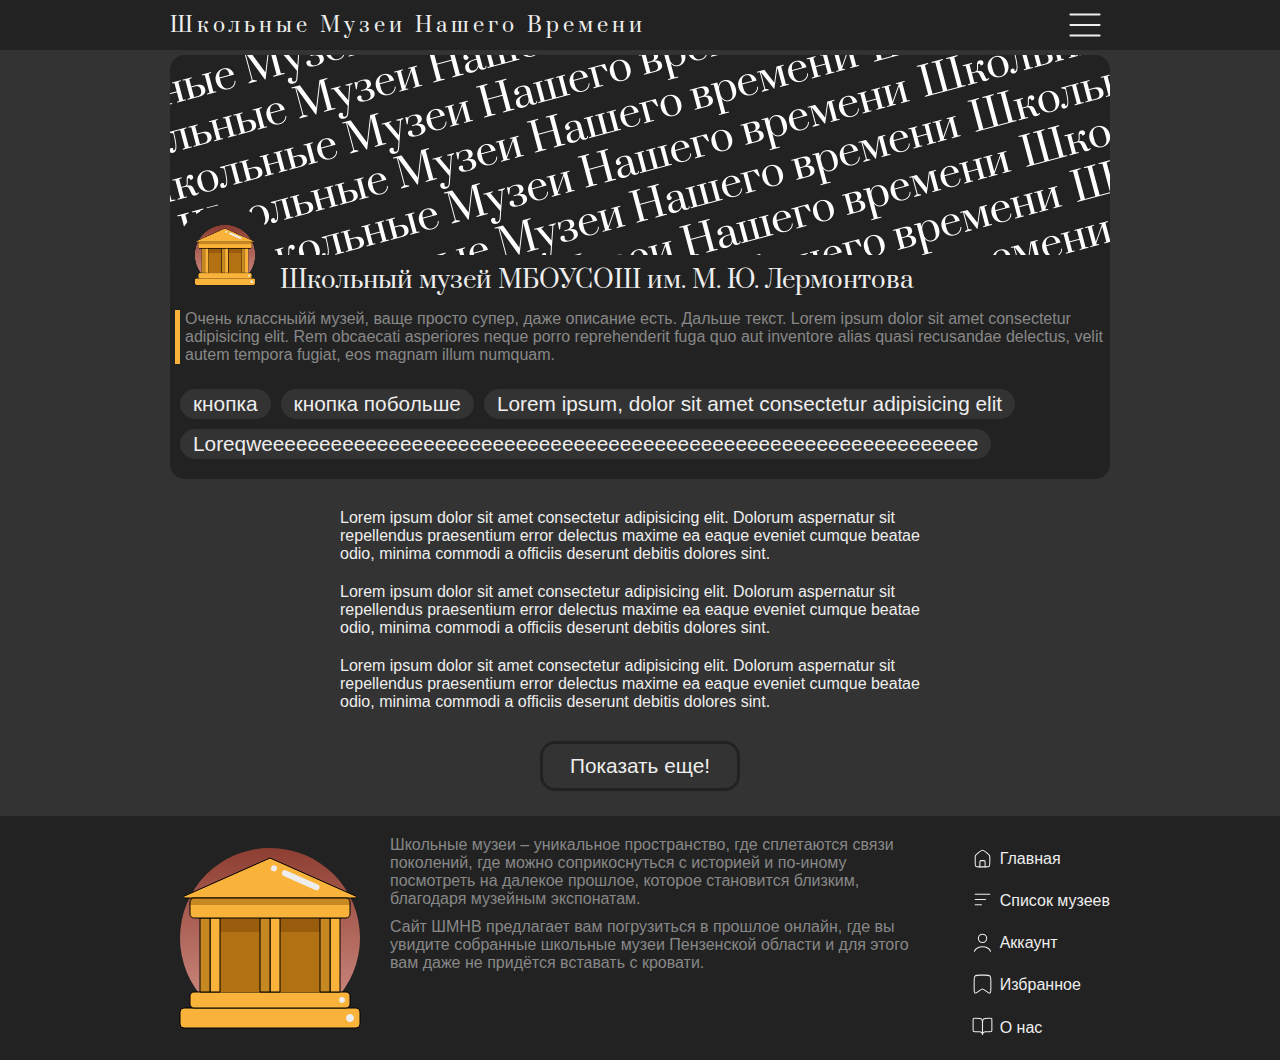
<file: account/index.html>
<!DOCTYPE html>
<html lang="ru">
<head>
    <meta charset="UTF-8">
    <meta http-equiv="X-UA-Compatible" content="IE=edge">
    <meta name="viewport" content="width=device-width, initial-scale=1.0">
    <meta name="format-detection" content="telephome=no">
    <meta name="description" content="Социальная сеть для школьных музеев">
    <meta name="keywords" content="Школьные Музеи Нашего Времени, ШМНВ">
    <title>ШМНВ | Аккаунт </title>
    <link rel="shortcut icon" href="/media/images/shortcut.png" type="image/png">
    <link rel="stylesheet" href="/media/style/root.css">
    <link rel="stylesheet" href="/media/style/root-preloader.css">
    <link rel="stylesheet" href="/media/style/root-fonts.css">
    <link rel="stylesheet" href="/media/style/root-style.css">
    <link rel="stylesheet" href="media/style/style.css">
    <link rel="stylesheet" href="/media/style/root-media.css">
    <link rel="stylesheet" href="media/style/media.css">
</head>
<body>
    <!-- Preloader -->
    <div id="wrapper-page-preloader" class="page-preloader__open">
        <div id="page-preloader">
            <span class="page-preloader__logo" id="page-preloader__logo__large">Школьные Музеи Нашего Времени</span>
            <span class="page-preloader__logo" id="page-preloader__logo__small">ШМНВ</span>
            <div id="page-preloader__loader"></div>
        </div>
    </div>

    <!-- Header -->
    <div id="wrapper-header">
        <header>
            <a href="/" id="header__logo" alt="Главная" title="Главная">
                <div class="header__logo header__logo__large">
                    Школьные Музеи Нашего Времени
                </div>
                <div class="header__logo header__logo__small">
                    ШМНВ
                </div>
            </a>

            <div id="header__wrapper-buttons">
                <button id="header__buttons__menu" class="header__button" alt="Открыть меню" title="Открыть меню">
                    <svg width="50" height="50" viewBox="0 0 24 24" fill="none" xmlns="http://www.w3.org/2000/svg">
                        <path d="M5 7H19" stroke-linecap="round"/>
                        <path d="M5 12H19" stroke-linecap="round"/>
                        <path d="M5 17H19" stroke-linecap="round"/>
                    </svg>
                </button>
            </div>
        </header>
    </div>

    <!-- Menu -->
    <div id="wrapper-menu" class="menu-close">
        <div id="menu__wrapper-header">
            <div id="menu__header">
                <a href="/" id="menu__header__logo" alt="Главная" title="Главная">
                    <div class="header__logo header__logo__large">
                        Школьные Музеи Нашего Времени
                    </div>
                    <div class="header__logo header__logo__small">
                        ШМНВ
                    </div>
                </a>

                <div id="menu__header__buttons">
                    <button id="menu__header__buttons__menu" alt="Закрыть меню" title="Закрыть меню">
                        <svg width="50" height="50" viewBox="0 0 24 24" fill="none" xmlns="http://www.w3.org/2000/svg">
                            <path d="M18 6L6 18" stroke-linecap="round" stroke-linejoin="round"/>
                            <path d="M6 6L18 18" stroke-linecap="round" stroke-linejoin="round"/>
                        </svg>                            
                    </button>
                </div>
            </div>
        </div>

        <div id="menu__wrapper-content">
            <ul id="menu__content">
                <li>
                    <a href="/" alt="Главная" id="menu__content__home" class="menu__content__buttons">
                        <svg height="100%" viewBox="0 0 24 24" fill="none" xmlns="http://www.w3.org/2000/svg">
                            <path d="M5 12.7596C5 11.4019 5 10.723 5.27446 10.1262C5.54892 9.52949 6.06437 9.08769 7.09525 8.20407L8.09525 7.34693C9.95857 5.7498 10.8902 4.95123 12 4.95123C13.1098 4.95123 14.0414 5.7498 15.9047 7.34693L16.9047 8.20407C17.9356 9.08769 18.4511 9.52949 18.7255 10.1262C19 10.723 19 11.4019 19 12.7596V17C19 18.8856 19 19.8284 18.4142 20.4142C17.8284 21 16.8856 21 15 21H9C7.11438 21 6.17157 21 5.58579 20.4142C5 19.8284 5 18.8856 5 17V12.7596Z" />
                            <path d="M14.5 21V16C14.5 15.4477 14.0523 15 13.5 15H10.5C9.94772 15 9.5 15.4477 9.5 16V21" stroke-linecap="round" stroke-linejoin="round"/>
                        </svg>
                            
                        Главная
                    </a>
                </li>
                <li>
                    <a href="/list/" alt="Список музеев" id="menu__content__feed" class="menu__content__buttons">
                        <svg height="100%" viewBox="0 0 24 24" fill="none" xmlns="http://www.w3.org/2000/svg">
                            <path d="M5 7H19" stroke-linecap="round"/>
                            <path d="M5 12H15" stroke-linecap="round"/>
                            <path d="M5 17H11" stroke-linecap="round"/>
                        </svg>
                            
                        Список музеев
                    </a>
                </li>
                <li>
                    <a href="/account/" alt="Аккаунт" id="menu__content__account" class="menu__content__buttons">
                        <svg height="100%" viewBox="0 0 24 24" fill="none" xmlns="http://www.w3.org/2000/svg">
                            <path d="M19.7274 20.4471C19.2716 19.1713 18.2672 18.0439 16.8701 17.2399C15.4729 16.4358 13.7611 16 12 16C10.2389 16 8.52706 16.4358 7.12991 17.2399C5.73276 18.0439 4.72839 19.1713 4.27259 20.4471" stroke-linecap="round"/>
                            <circle cx="12" cy="8" r="4" stroke-linecap="round"/>
                        </svg>

                        Аккаунт
                    </a>
                </li>
                <li>
                    <a href="/favorites/" alt="Избранное" id="menu__content__favorites" class="menu__content__buttons">
                        <svg height="100%" viewBox="0 0 24 24" fill="none" xmlns="http://www.w3.org/2000/svg">
                            <path d="M4 9C4 6.17157 4 4.75736 4.87868 3.87868C5.75736 3 7.17157 3 10 3H14C16.8284 3 18.2426 3 19.1213 3.87868C20 4.75736 20 6.17157 20 9V15.8276C20 18.5109 20 19.8525 19.1557 20.2629C18.3114 20.6733 17.2565 19.8444 15.1465 18.1866L14.4713 17.656C13.2849 16.7239 12.6917 16.2578 12 16.2578C11.3083 16.2578 10.7151 16.7239 9.52871 17.656L8.85346 18.1866C6.74355 19.8444 5.68859 20.6733 4.84429 20.2629C4 19.8525 4 18.5109 4 15.8276V9Z" />
                        </svg>
                    
                        Избранное
                    </a>
                </li>
                <li>
                    <a href="/info/" alt="О нас" id="menu__content__about-us" class="menu__content__buttons">
                        <svg height="100%" viewBox="0 0 24 24" fill="none" xmlns="http://www.w3.org/2000/svg">
                            <path d="M5 17H9C10.6569 17 12 18.3431 12 20V10C12 7.17157 12 5.75736 11.1213 4.87868C10.2426 4 8.82843 4 6 4H5C4.05719 4 3.58579 4 3.29289 4.29289C3 4.58579 3 5.05719 3 6V15C3 15.9428 3 16.4142 3.29289 16.7071C3.58579 17 4.05719 17 5 17Z"/>
                            <path d="M19 17H15C13.3431 17 12 18.3431 12 20V10C12 7.17157 12 5.75736 12.8787 4.87868C13.7574 4 15.1716 4 18 4H19C19.9428 4 20.4142 4 20.7071 4.29289C21 4.58579 21 5.05719 21 6V15C21 15.9428 21 16.4142 20.7071 16.7071C20.4142 17 19.9428 17 19 17Z"/>
                        </svg>                            
                    
                        О нас
                    </a>
                </li>
            </ul>
        </div>
    </div>

    <!-- Content -->
    <div id="wrapper-content">
        <main>
            <section id="main__account-info">
                <img src="/DATA/museum/0/images/default-museum-preveiw.jpg" alt="Превью изображение" id="main__account-info__preveiw" width="100%">
                <aside id="main__account-info__info">
                    <div id="main__account-info__info__user-image">
                        <img src="/DATA/museum/0/images/default-museum-avatar.png" alt="Пользовательское изображение" id="main__account-info__info__user-image__image" width="100%" title="Школьный музей МБОУСОШ им. М. Ю. Лермонтова">
                    </div>
                    <div id="main__account-info__info__user-name" title="Школьный музей МБОУСОШ им. М. Ю. Лермонтова">
                        <h2 id="main__account-info__info__user-name__name">
                        Школьный музей МБОУСОШ им. М. Ю. Лермонтова
                        </h2>
                    </div>
                    <div id="main__account-info__info__user-description">
                        <p id="main__account-info__info__user-description__description">
                            Очень классныйй музей, ваще просто супер, даже описание есть. Дальше текст. Lorem ipsum dolor sit amet consectetur adipisicing elit. Rem obcaecati asperiores neque porro reprehenderit fuga quo aut inventore alias quasi recusandae delectus, velit autem tempora fugiat, eos magnam illum numquam.     
                        </p>
                    </div>
                    <div id="main__account-info__info__buttons">
                        <button class="main__account-info__info__buttons" id="main__acccount-info__info__button1">
                            кнопка
                        </button>
                        <button class="main__account-info__info__buttons" id="main__acccount-info__info__button2">
                            кнопка побольше
                        </button>
                        <button class="main__account-info__info__buttons" id="main__acccount-info__info__button3">
                            Lorem ipsum, dolor sit amet consectetur adipisicing elit
                        </button>
                        <button class="main__account-info__info__buttons" id="main__acccount-info__info__button4">
                            Loreqweeeeeeeeeeeeeeeeeeeeeeeeeeeeeeeeeeeeeeeeeeeeeeeeeeeeeeeeeeeeee
                        </button>
                    </div>
                </aside>
            </section>
            <section id="main__account-content">
                <div id="main__account-content__posts">
                    <aside class="main__account-content__post" id="main__account-content__post__0">Lorem ipsum dolor sit amet consectetur adipisicing elit. Dolorum aspernatur sit repellendus praesentium error delectus maxime ea eaque eveniet cumque beatae odio, minima commodi a officiis deserunt debitis dolores sint.</aside>
                    <aside class="main__account-content__post" id="main__account-content__post__1">Lorem ipsum dolor sit amet consectetur adipisicing elit. Dolorum aspernatur sit repellendus praesentium error delectus maxime ea eaque eveniet cumque beatae odio, minima commodi a officiis deserunt debitis dolores sint.</aside>
                    <aside class="main__account-content__post" id="main__account-content__post__2">Lorem ipsum dolor sit amet consectetur adipisicing elit. Dolorum aspernatur sit repellendus praesentium error delectus maxime ea eaque eveniet cumque beatae odio, minima commodi a officiis deserunt debitis dolores sint.</aside>    
                </div>
                <button id="main__account-content__show-more-button">Показать еще!</button>
            </section>            
        </main>
    </div>    

    <!-- Footer -->
    <div id="wrapper-footer">
        <footer>
            <a href="/" alt="Главная" title="Главная" class="footer__item" id="footer__logo">
                <svg width="100%" height="100%" viewBox="0 0 1000 1000" fill="none" xmlns="http://www.w3.org/2000/svg">
                    <circle cx="500" cy="500" r="450" fill="url(#paint0_linear_13_100)"/>
                    <rect x="50" y="850" width="900" height="100" rx="20" fill="#F9B33B" stroke="black" stroke-width="5"/>
                    <path d="M900 830V790C900 778.954 891.046 770 880 770H120C108.954 770 100 778.954 100 790V830C100 841.046 108.954 850 120 850H880C891.046 850 900 841.046 900 830Z" fill="#F9B33B" stroke="black" stroke-width="5"/>
                    <path d="M750 400H550V770H750V400Z" fill="url(#paint1_linear_13_100)"/>
                    <path d="M450 400H250V770H450V400Z" fill="url(#paint2_linear_13_100)"/>
                    <path d="M900 920C911.046 920 920 911.046 920 900C920 888.954 911.046 880 900 880C888.954 880 880 888.954 880 900C880 911.046 888.954 920 900 920Z" fill="#EDEDED"/>
                    <path d="M860 825C868.284 825 875 818.284 875 810C875 801.716 868.284 795 860 795C851.716 795 845 801.716 845 810C845 818.284 851.716 825 860 825Z" fill="#EDEDED"/>
                    <path d="M850 400H800V770H850V400Z" fill="#F9B33B" stroke="black" stroke-width="5" stroke-miterlimit="10"/>
                    <path d="M550 400H500V770H550V400Z" fill="#F9B33B" stroke="black" stroke-width="5" stroke-miterlimit="10"/>
                    <path d="M250 400H200V770H250V400Z" fill="#F9B33B" stroke="black" stroke-width="5" stroke-miterlimit="10"/>
                    <path d="M200 400H150V770H200V400Z" fill="#C68820" stroke="black" stroke-width="5" stroke-miterlimit="10"/>
                    <path d="M500 400H450V770H500V400Z" fill="#C68820" stroke="black" stroke-width="5" stroke-miterlimit="10"/>
                    <path d="M800 400H750V770H800V400Z" fill="#C68820" stroke="black" stroke-width="5" stroke-miterlimit="10"/>
                    <path d="M926.439 300H73.5611C68.1607 300 66.5954 292.624 71.5304 290.431L500 100L928.47 290.431C933.405 292.624 931.839 300 926.439 300Z" fill="#F9B33B" stroke="black" stroke-width="5" stroke-miterlimit="10"/>
                    <rect x="567.011" y="156.33" width="202.642" height="30" rx="15" transform="rotate(23.9227 567.011 156.33)" fill="#EEEEEE"/>
                    <rect x="512.165" y="132" width="30" height="30" rx="15" transform="rotate(23.9227 512.165 132)" fill="#EEEEEE"/>
                    <path d="M100 320V380C100 391.046 108.954 400 120 400H880C891.046 400 900 391.046 900 380V320C900 308.954 891.046 300 880 300H120C108.954 300 100 308.954 100 320Z" fill="url(#paint3_linear_13_100)" stroke="black" stroke-width="5"/>
                    <defs>
                    <linearGradient id="paint0_linear_13_100" x1="500" y1="50" x2="500" y2="950" gradientUnits="userSpaceOnUse">
                    <stop stop-color="#8E3E32"/>
                    <stop offset="1" stop-color="#D59389"/>
                    </linearGradient>
                    <linearGradient id="paint1_linear_13_100" x1="650" y1="400" x2="650" y2="770" gradientUnits="userSpaceOnUse">
                    <stop stop-color="#9A5C0D"/>
                    <stop offset="0.185417" stop-color="#9A5C0D"/>
                    <stop offset="0.185517" stop-color="#B27213"/>
                    <stop offset="1" stop-color="#B27213"/>
                    </linearGradient>
                    <linearGradient id="paint2_linear_13_100" x1="350" y1="400" x2="350" y2="770" gradientUnits="userSpaceOnUse">
                    <stop stop-color="#9A5C0D"/>
                    <stop offset="0.185417" stop-color="#9A5C0D"/>
                    <stop offset="0.185517" stop-color="#B27213"/>
                    <stop offset="1" stop-color="#B27213"/>
                    </linearGradient>
                    <linearGradient id="paint3_linear_13_100" x1="500" y1="300" x2="500" y2="400" gradientUnits="userSpaceOnUse">
                    <stop stop-color="#C68820"/>
                    <stop offset="0.357292" stop-color="#C68820"/>
                    <stop offset="0.357392" stop-color="#F9B33B"/>
                    <stop offset="1" stop-color="#F9B33B"/>
                    </linearGradient>
                    </defs>
                </svg>
                    
            </a>
            <div class="footer__item" id="footer__info">
                <div class="footer__info__item" id="footer__info__about-museum">
                    Школьные музеи – уникальное пространство, где сплетаются связи поколений, где можно соприкоснуться с историей и по-иному посмотреть на далекое прошлое, которое становится близким, благодаря музейным экспонатам.
                </div>
                <div class="footer__info__item" id="footer__info__about-us">
                    Сайт ШМНВ предлагает вам погрузиться в прошлое онлайн, где вы увидите собранные школьные музеи Пензенской области и для этого вам даже не придётся вставать с кровати.
                </div>    
            </div>
            <ul class="footer__item" id="footer__buttons">
                <li>
                    <a href="/"  alt="Главная" id="footer__button__home" class="footer__buttons">
                        <svg width="25" viewBox="0 0 24 24" fill="none" xmlns="http://www.w3.org/2000/svg">
                            <path d="M5 12.7596C5 11.4019 5 10.723 5.27446 10.1262C5.54892 9.52949 6.06437 9.08769 7.09525 8.20407L8.09525 7.34693C9.95857 5.7498 10.8902 4.95123 12 4.95123C13.1098 4.95123 14.0414 5.7498 15.9047 7.34693L16.9047 8.20407C17.9356 9.08769 18.4511 9.52949 18.7255 10.1262C19 10.723 19 11.4019 19 12.7596V17C19 18.8856 19 19.8284 18.4142 20.4142C17.8284 21 16.8856 21 15 21H9C7.11438 21 6.17157 21 5.58579 20.4142C5 19.8284 5 18.8856 5 17V12.7596Z" />
                            <path d="M14.5 21V16C14.5 15.4477 14.0523 15 13.5 15H10.5C9.94772 15 9.5 15.4477 9.5 16V21" stroke-linecap="round" stroke-linejoin="round"/>
                        </svg>
                            
                        Главная
                    </a>
                </li>
                <li>
                    <a href="/list/" alt="Список музеев" id="footer__button__feed" class="footer__buttons">
                        <svg width="25" viewBox="0 0 24 24" fill="none" xmlns="http://www.w3.org/2000/svg">
                            <path d="M5 7H19" stroke-linecap="round"/>
                            <path d="M5 12H15" stroke-linecap="round"/>
                            <path d="M5 17H11" stroke-linecap="round"/>
                        </svg>
                            
                        Список музеев
                    </a>
                </li>
                <li>
                    <a href="/account/" alt="Аккаунт" id="footer__button__account" class="footer__buttons">
                        <svg width="25" viewBox="0 0 24 24" fill="none" xmlns="http://www.w3.org/2000/svg">
                            <path d="M19.7274 20.4471C19.2716 19.1713 18.2672 18.0439 16.8701 17.2399C15.4729 16.4358 13.7611 16 12 16C10.2389 16 8.52706 16.4358 7.12991 17.2399C5.73276 18.0439 4.72839 19.1713 4.27259 20.4471" stroke-linecap="round"/>
                            <circle cx="12" cy="8" r="4" stroke-linecap="round"/>
                        </svg>

                        Аккаунт
                    </a>
                </li>
                <li>
                    <a href="/favorites/" alt="Избранное" id="footer__button__favorites" class="footer__buttons">
                        <svg width="25" viewBox="0 0 24 24" fill="none" xmlns="http://www.w3.org/2000/svg">
                            <path d="M4 9C4 6.17157 4 4.75736 4.87868 3.87868C5.75736 3 7.17157 3 10 3H14C16.8284 3 18.2426 3 19.1213 3.87868C20 4.75736 20 6.17157 20 9V15.8276C20 18.5109 20 19.8525 19.1557 20.2629C18.3114 20.6733 17.2565 19.8444 15.1465 18.1866L14.4713 17.656C13.2849 16.7239 12.6917 16.2578 12 16.2578C11.3083 16.2578 10.7151 16.7239 9.52871 17.656L8.85346 18.1866C6.74355 19.8444 5.68859 20.6733 4.84429 20.2629C4 19.8525 4 18.5109 4 15.8276V9Z" />
                        </svg>
                    
                        Избранное
                    </a>
                </li>
                <li>
                    <a href="/info/"  alt="О нас" id="footer__button__about-us" class="footer__buttons">
                        <svg width="25" viewBox="0 0 24 24" fill="none" xmlns="http://www.w3.org/2000/svg">
                            <path d="M5 17H9C10.6569 17 12 18.3431 12 20V10C12 7.17157 12 5.75736 11.1213 4.87868C10.2426 4 8.82843 4 6 4H5C4.05719 4 3.58579 4 3.29289 4.29289C3 4.58579 3 5.05719 3 6V15C3 15.9428 3 16.4142 3.29289 16.7071C3.58579 17 4.05719 17 5 17Z"/>
                            <path d="M19 17H15C13.3431 17 12 18.3431 12 20V10C12 7.17157 12 5.75736 12.8787 4.87868C13.7574 4 15.1716 4 18 4H19C19.9428 4 20.4142 4 20.7071 4.29289C21 4.58579 21 5.05719 21 6V15C21 15.9428 21 16.4142 20.7071 16.7071C20.4142 17 19.9428 17 19 17Z"/>
                        </svg>                            
                    
                        О нас
                    </a>
                </li>
            </ul>
        </footer>
    </div>
    
    <!-- Scripts -->
    <script src="/media/scripts/root-preloader.js"></script>
    <script src="/media/scripts/root-menu.js"></script>
</body>
</html>
</file>
<file: media/style/root.css>
:root {
    --secondary-color: #F9B33B;
    --main-bg-color: #333;
    --main-bg-color-dark: #222;
    --main-text-color: #eee;
    --secondary-text-color: #888;
}
</file>
<file: media/style/root-preloader.css>
#wrapper-page-preloader {
    position: fixed;
    width: 100%;
    height: 100vh;
    background: var(--main-bg-color-dark);
    z-index: 999;
    display: flex;
    justify-content: center;
    align-items: center;
    transition: .3s left;
}

#page-preloader {
    width: 100%;
    max-width: 950px;
    height: 100vh;
    display: flex;
    justify-content: center;
    align-items: center;
    flex-direction: column;
}

.page-preloader__logo {
    font-family: Prata;
}

#page-preloader__logo__small {
    display: none;
}

#page-preloader__logo__large {
    font-size: 38px;
    display: block;
}


#page-preloader__loader {
    width: 50px;
    height: 50px;
    margin-top: 50px;
    display: block;
    border: 10px solid #0000;
    border-top: 10px solid #444;
    border-radius: 50%;   
    animation: page-preloader__loader 1s linear infinite;
}

@keyframes page-preloader__loader {
    from {
        transform: rotate(0deg);
    }

    to {
        transform: rotate(360deg);
    }
}

@media screen and (max-width: 950px) {
    #page-preloader__logo__small {
        display: block;
        font-size: 8vw;
        letter-spacing: 1.6vw;
    }

    #page-preloader__logo__large {
        display: none;
    }
}

.page-preloader__open {
    left: 0;
}

.page-preloader__close {
    left: 100%;
}
</file>
<file: media/style/root-fonts.css>
@font-face {
    font-family: 'Prata';
    src: url('/media/fonts/Prata.ttf') format('truetype');
    font-style: normal;
    font-weight: normal;
}
</file>
<file: media/style/root-style.css>
*, *::after, *::before {
    padding: 0;
    margin: 0;
    box-sizing: border-box;
    outline: none;
    color: var(--main-text-color);
    border: none;
    font-family: Arial, "Helvetica Neue", Helvetica, sans-serif;
}

html, body {
    width: 100%;
    height: 100%;
    background: var(--main-bg-color);
    display: flex;
    align-items: center;
    justify-content: space-between;
    flex-direction: column;
}

/* Header */
#wrapper-header {
    height: 50px;
    width: 100%;
    background: var(--main-bg-color-dark);
    position: fixed;
    display: flex;
    justify-content: center;
    align-items: center;
    z-index: 400;
}

header {
    width: 100%;
    max-width: 950px;
    height: 50px;
    display: flex;
    justify-content: space-between;
    padding: 0 5px;
    align-items: center;
}

.header__logo {
    font-size: 20px;
    font-family: "Prata";
    letter-spacing: 4px;
    height: 50px;
    display: flex;
    justify-content: center;
    align-items: center;
    transition: text-decoration-color .3s;
    text-decoration-line: underline;
    text-decoration-color: #0000;
}

#header__logo:hover > .header__logo, #header__logo:focus .header__logo {
    text-decoration-color:var(--main-text-color); 
}

#header__logo {
    text-decoration: none; 
    display: flex;
    justify-content: center;
    align-items: center;
    flex-direction: column;  
}

.header__logo__small {
    display: none;
}

.header__logo__large {
    display: flex;
}

#header__wrapper-buttons {
    height: 50px;
}

.header__button {
    background: #0000;
    height: 50px;
    width: 50px;
    transition: background .3s;
}

.header__button:hover, .header__button:focus {
    background: #111;
}


#header__buttons__menu svg path {
    stroke: var(--main-text-color);
}

/* Menu */
#wrapper-menu {
    position: fixed;    
    width: 100%;
    background: linear-gradient( 125deg, var(--main-bg-color-dark), var(--main-bg-color));
    z-index: 5;
    min-height: 100%;
    transition: left .5s;
    z-index: 600;
}

.menu-open {
    left: 0;
}

.menu-close {
    left: 100%;
}

#menu__wrapper-header {
    width: 100%;
    position: fixed;
    height: 50px;
    display: flex;
    justify-content: center;
    align-items: center;
}

#menu__header {
    display: flex;
    justify-content: space-between;
    align-items: center;
    width: 100%;
    max-width: 950px;
    height: 50px;
    padding: 0 5px;
}

#menu__header__logo {
    text-decoration: none;   
}

#menu__header__logo:hover > .header__logo, #menu__header__logo:focus .header__logo {
    text-decoration: underline var(--main-text-color) 2px; 
}

#menu__header__buttons {
    display: flex;
    justify-content: space-between;
    align-items: center;
    height: 50px;
    min-width: 50px;

}

#menu__header__buttons__menu {
    width: 50px;
    height: 50px;
    display: flex;
    justify-content: center;
    align-items: center;
    background: #0000;
    transition: background .3s;
}

#menu__header__buttons__menu:hover, #menu__header__buttons__menu:focus {
    background: #111;
} 

#menu__wrapper-content {
    display: flex;
    min-height: calc(100% - 50px);
    width: 100%;
    justify-content: center;
    margin-top: 50px;
    position: fixed;
}

#menu__content {
    width: 100%;
    max-width: 950px;
    list-style: none;
    display: flex;
    height: calc(100% - 20px);
    position: fixed;
    overflow-y: auto;
    flex-direction: column;
}

#menu__content li {
    margin-bottom: 20px;
}

#menu__content li a {
    display: flex;
    max-width: 300px;
    justify-content: flex-start;
    align-items: center;
    font-size: 25px;
    text-decoration: none;
    padding: 20px;
    border-radius: 10px;
    text-decoration-line: underline;
    text-decoration-color: #0000;
    transition: text-decoration-color .3s, background .2s;
}

#menu__content li a:hover,
#menu__content li a:focus {
    text-decoration-color: var(--main-text-color);
}

#menu__content li a:hover,
#menu__content li a:focus {
    background: var(--main-bg-color-dark);
}

#menu__content li a svg {
    height: 50px;
}

#menu__header__buttons__menu svg path {
    stroke: var(--main-text-color);
}

#menu__content li a svg {
    right: 3px;
    position: relative;
    transition: right .3s;
}

#menu__content li a svg path,
#menu__content li a svg circle {
    stroke: var(--main-text-color);
}

#menu__content li a:hover svg,
#menu__content li a:focus svg {
    right: 15px;
}



/* Content */
#wrapper-content {
    width: 100%;
    background: var(--main-bg-color);
    margin-top: 50px;
    display: flex;
    justify-content: space-between;
    align-items: center;
    flex-direction: column;
}

main {
    display: flex;
    justify-content: center;
    align-items: center;
    flex-direction: column;
    width: 100%;
    max-width: 950px;
    padding: 5px;
}

/* Footer */
#wrapper-footer {
    display: flex;
    justify-content: center;
    align-items: center;
    width: 100%;
    background: #222;
}

footer {
    width: 100%;
    max-width: 950px;
    display: grid;
    grid-gap: 20px;
    grid-template-areas: "logo info buttons";
    grid-template-columns: auto 1fr auto;
    padding: 20px 5px;
    justify-items: center;
    
}

#footer__logo {
    grid-area: logo;
    width: 100%;
    max-width: 200px;
    background: #0000;
    border-radius: 15%;
    transition: background .3s;
}

#footer__logo:hover,
#footer__logo:focus {
    background: var(--main-bg-color);
}

#footer__info {
    grid-area: info;
    font-size: 1rem;
}

.footer__info__item {
    margin-bottom: 10px;
    color: var(--secondary-text-color);
}

#footer__buttons {
    width: 100%;
    height: 100%;
    grid-area: buttons;
    display: flex;
    flex-direction: column;
    list-style: none;
    justify-content: space-between;
    align-items: flex-start;
    flex-wrap: wrap;
}

#footer__buttons li {
    margin-left: 20px;
    margin-top: 10px;
}

#footer__buttons li a {
    text-decoration-line: underline;
    text-decoration-color: #0000;
    font-size: 16px;
    display: flex;
    justify-content: center;
    align-items: center;
    transition: text-decoration-color .3s;
}

#footer__buttons li a svg {
    position: relative;
    top: -1px;
    margin-right: 5px;
    right: 0;
    transition: right .3s;
}

#footer__buttons li a:hover svg,
#footer__buttons li a:focus svg {
    right: 10px;
}

#footer__buttons li a:hover,
#footer__buttons li a:focus {
    text-decoration-color: var(--main-text-color);
}

#footer__buttons li a svg circle, #footer__buttons li a svg path {
    stroke: var(--main-text-color);
}
</file>
<file: account/media/style/style.css>
/* Content */
#main__account-info {
    width: 100%;
    min-height: 275px;
    display: flex;
    flex-direction: column;
    margin-bottom: 20px;
    border-radius: 15px;
    overflow: hidden;
}

#main__account-info__info {
    background: var(--main-bg-color-dark);
    display: grid;
    grid-template-columns: auto 1fr;
    grid-template-areas: 
    "image name"
    "description description"
    "buttons buttons";
    grid-template-rows: 50px;
    grid-gap: 5px;
    padding: 0 5px;
    justify-items: center;
}

#main__account-info__preveiw {
    object-fit: cover;
    min-height: 150px;
    max-height: 200px;
}

#main__account-info__info__user-image {
    width: 100px;
    height: 100px;
    grid-area: image;
    position: relative;
    top: -50px;
    background: var(--main-bg-color-dark);
    border-radius: 50%;
}

#main__account-info__info__user-name {
    grid-area: name;
    width: 100%;
    min-height: 50px;
    display: flex;
    justify-content: center;
    align-items: center;
    overflow: hidden;
}

#main__account-info__info__user-name__name {
    white-space: nowrap;
    overflow: hidden;
    text-overflow: ellipsis;
    width: 100%;
    font-family: prata;
    font-weight: normal;
}

#main__account-info__info__user-description {
    grid-area: description;
    width: 100%;    
}

#main__account-info__info__user-description__description {
    font-size: 1rem;
    color: var(--secondary-text-color);
    border-left: 5px solid var(--secondary-color);
    padding-left: 5px;
}

#main__account-info__info__buttons {
    width: 100%;
    grid-area: buttons;
    display: flex;
    flex-wrap: wrap;
    justify-content: flex-start;
    margin: 15px 0;
}

.main__account-info__info__buttons {
    margin: 0 10px;
    background: var(--main-bg-color);
    border: 3px solid var(--main-bg-color);
    font-size: 1.3rem;
    min-height: 30px;
    padding: 0 10px;
    margin: 5px;
    border-radius: 15px;
    transition: background .3s;
    cursor: pointer;
    overflow: hidden;
    text-overflow: ellipsis;
}

.main__account-info__info__buttons:hover,
.main__account-info__info__buttons:focus {
    background: var(--main-bg-color-dark);
}

#main__account-content {
    display: flex;
    flex-direction: column;
    align-items: center;
    justify-content: flex-start;
    width: 100%;
}

#main__account-content__posts {
    display: flex;
    flex-direction: column;
    width: 100%;
    justify-content: center;
    align-items: center;
}

.main__account-content__post {
    width: 100%;
    max-width: 600px;
    margin: 10px 0;
}

#main__account-content__show-more-button {
    max-width: 200px;
    width: 100%;
    min-height: 50px;
    font-size: 1.3rem;
    background: var(--main-bg-color);
    padding: 0 15px;
    margin: 20px 0;
    border-radius: 15px;
    border: 3px solid var(--main-bg-color-dark);
    cursor: pointer;
    text-decoration: underline #0000;
    transition: background .2s, text-decoration-color .1s, color .1s;
}

#main__account-content__show-more-button:hover,
#main__account-content__show-more-button:focus {
    background: var(--main-bg-color-dark);
    color: var(--secondary-color);
    text-decoration-color: var(--secondary-color);
}
</file>
<file: media/style/root-media.css>
/* Tablet & horizontal phone */
@media screen and (max-width: 950px) {
    /* Header */
    .header__logo__small {
        display: flex;
    }

    .header__logo__large {
        display: none;
    }

    #menu__content li a {
        border-radius: 0;
    }

    /* Footer */
    footer {
        grid-template-columns: 1fr 1fr;
        grid-template-areas: 
        "logo info"
        "buttons buttons";
    }

    #footer__buttons {
        flex-direction: row;
        justify-content: space-around;
    }
}

/* Vertical phone */
@media screen and (max-width: 480px) {
    /* Menu */
    #menu__content li a {
        font-size: 5.2vw;
    }

    #menu__content li a svg {
        height: 9.6vw;
    }

    /* Footer */
    footer {
        grid-template-columns: 1fr;
        grid-template-areas: 
        "logo"
        "buttons"
        "info";
    }
}

/* Vertical min phone */
@media screen and (max-width: 320px) {
    /* Menu */
    #menu__content li a {
        font-size: 15px;
    }

    #menu__content li a svg {
        height: 30.7px;
    }
}
</file>
<file: account/media/style/media.css>
/* Tablet & horizontal phone */
@media screen and (max-width: 950px) {
    /* Header */
    .header__logo__small {
        display: flex;
    }

    .header__logo__large {
        display: none;
    }

    #menu__content li a {
        border-radius: 0;
    }

    /* Content */
    #main__account-info__info {
    grid-template-areas: 
    "image image"
    "name name"
    "description description"
    "buttons buttons";
    }

    #main__account-info__info__user-name__name {
        white-space: normal;
        text-overflow: clip;
    }

    /* Footer */
    footer {
        grid-template-columns: 1fr 1fr;
        grid-template-areas: 
        "logo info"
        "buttons buttons";
    }

    #footer__buttons {
        flex-direction: row;
        justify-content: space-around;
    }
}

/* Vertical phone */
@media screen and (max-width: 480px) {
    /* Menu */
    #menu__content li a {
        font-size: 5.2vw;
    }

    #menu__content li a svg {
        height: 9.6vw;
    }

    /* Footer */
    footer {
        grid-template-columns: 1fr;
        grid-template-areas: 
        "logo"
        "buttons"
        "info";
    }
}

/* Vertical min phone */
@media screen and (max-width: 320px) {
    /* Menu */
    #menu__content li a {
        font-size: 15px;
    }

    #menu__content li a svg {
        height: 30.7px;
    }
}
</file>
